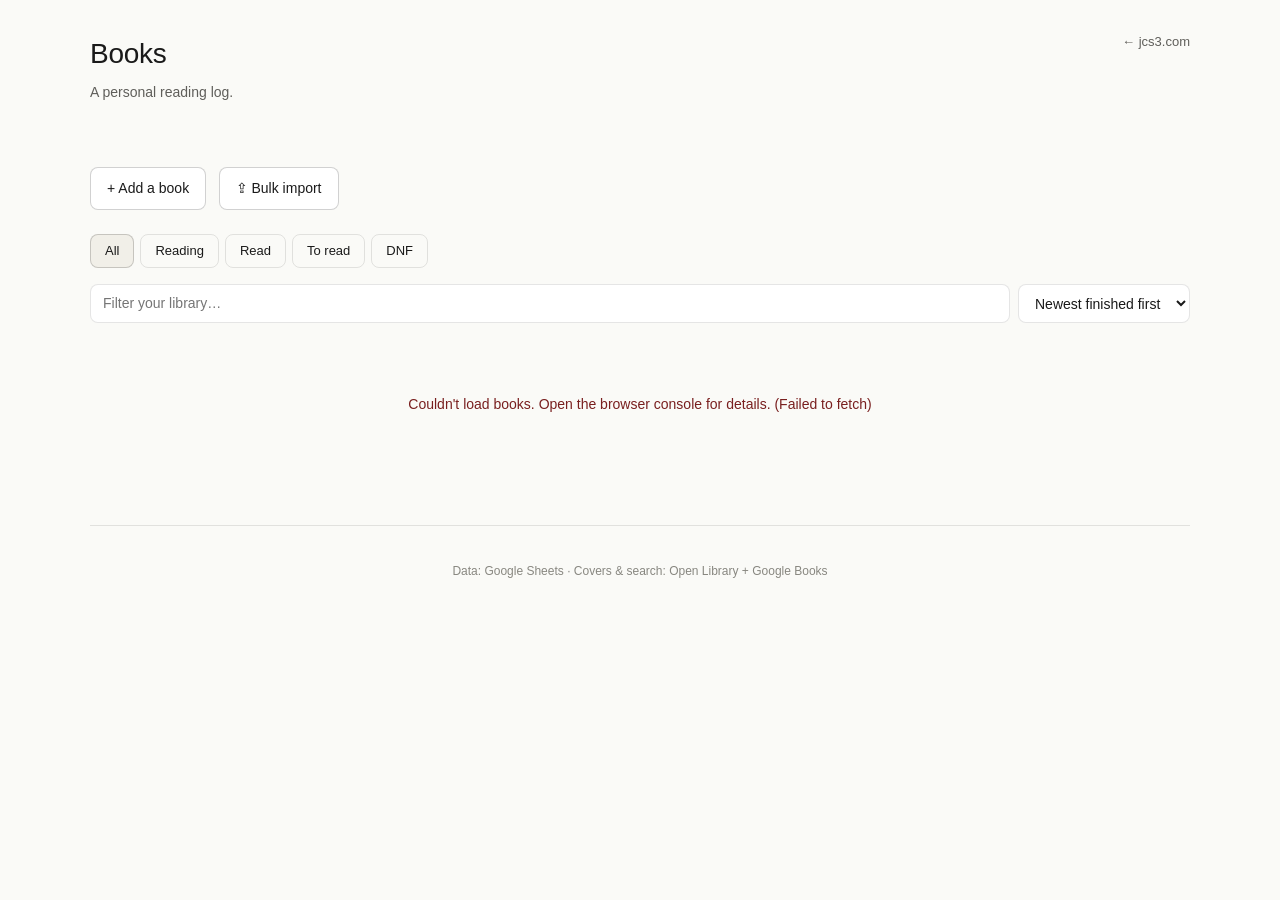
<file: index.html>
<!DOCTYPE html>
<html lang="en">
<head>
<meta charset="UTF-8" />
<meta name="viewport" content="width=device-width, initial-scale=1" />
<title>Books · jcs3</title>
<meta name="description" content="A personal reading log." />
<link rel="stylesheet" href="books.css" />
</head>
<body>

<header class="bt-header">
  <div>
    <h1>Books</h1>
    <p class="bt-sub">A personal reading log.</p>
  </div>
  <a href="/" class="bt-back" aria-label="Back to home">← jcs3.com</a>
</header>

<section class="bt-stats" id="bt-stats" aria-label="Reading stats"></section>

<!-- Add a book -->
<section class="bt-addbar">
  <button id="bt-add-toggle" class="bt-add-toggle">+ Add a book</button>
  <button id="bt-import-toggle" class="bt-add-toggle bt-import-toggle">⇪ Bulk import</button>

  <!-- Bulk import: paste CSV/TSV/Markdown or upload a file -->
  <div id="bt-import-panel" class="bt-add-panel bt-import-panel" hidden>
    <p class="bt-import-help">
      Paste a list (CSV, TSV, a Markdown table, or one book per line like
      <code>Title — Author</code> / <code>Title by Author</code>), or upload a
      <code>.csv</code> / <code>.md</code> / <code>.txt</code> / <code>.xlsx</code> file.
      Duplicates (matched on title + author) are flagged and skipped by default.
    </p>
    <textarea id="bt-import-text" class="bt-import-text" rows="6"
      placeholder="The Snow Leopard — Peter Matthiessen&#10;Dune by Frank Herbert&#10;title,author,status&#10;Neuromancer,William Gibson,read"></textarea>
    <div class="bt-import-controls">
      <label class="bt-btn-secondary bt-file-label">
        Choose file…
        <input type="file" id="bt-import-file" accept=".csv,.tsv,.md,.markdown,.txt,.xlsx" hidden />
      </label>
      <span id="bt-import-filename" class="bt-import-filename"></span>
      <span class="bt-import-spacer"></span>
      <button type="button" id="bt-import-preview" class="bt-btn-secondary">Preview</button>
      <button type="button" id="bt-import-cancel" class="bt-btn-secondary">Cancel</button>
    </div>
    <div id="bt-import-result" class="bt-import-result" hidden></div>
    <p id="bt-import-msg" class="bt-form-msg" hidden></p>
  </div>

  <div id="bt-add-panel" class="bt-add-panel" hidden>
    <div class="bt-search-wrap" id="bt-search-wrap">
      <input
        type="text"
        id="bt-book-search"
        class="bt-book-search"
        placeholder="Search title, author, or ISBN…"
        autocomplete="off"
        aria-label="Search for a book to add"
      />
      <div id="bt-search-results" class="bt-search-results" hidden></div>
    </div>

    <!-- Entry form (hidden until a book is picked or manual-add chosen) -->
    <form id="bt-entry-form" class="bt-entry-form" hidden>
      <div class="bt-form-cover">
        <div class="bt-cover" id="bt-form-cover-box"><span>No cover</span></div>
      </div>
      <div class="bt-form-fields">
        <p class="bt-form-mode" id="bt-form-mode" hidden></p>
        <label>Title<input type="text" name="title" required /></label>
        <label>Author<input type="text" name="author" /></label>
        <label>ISBN<input type="text" name="isbn" placeholder="ISBN-13 preferred" /></label>

        <div class="bt-form-row">
          <label>Status
            <select name="status">
              <option value="tbr">To read</option>
              <option value="reading">Reading</option>
              <option value="read">Read</option>
              <option value="dnf">DNF</option>
            </select>
          </label>
          <label>Rating
            <select name="rating">
              <option value="">—</option>
              <option value="1">★</option>
              <option value="2">★★</option>
              <option value="3">★★★</option>
              <option value="4">★★★★</option>
              <option value="5">★★★★★</option>
            </select>
          </label>
        </div>

        <div class="bt-form-row">
          <label>Started<input type="date" name="started" /></label>
          <label>Finished<input type="date" name="finished" /></label>
        </div>

        <label>Notes<textarea name="notes" rows="2"></textarea></label>
        <label>Cover URL (optional override)<input type="text" name="cover_override" placeholder="Used if no cover found" /></label>

        <div class="bt-form-row">
          <label>Year published<input type="text" name="year_pub" inputmode="numeric" placeholder="e.g. 1984" /></label>
          <label>Genre<input type="text" name="genre" placeholder="e.g. Travel / Adventure" /></label>
        </div>
        <label>Carousels<input type="text" name="carousel" placeholder="Comma-separated, e.g. Wanderlust #1, Frank Ocean Lost" /></label>

        <div class="bt-form-actions">
          <button type="button" id="bt-cancel" class="bt-btn-secondary">Cancel</button>
          <button type="submit" id="bt-save" class="bt-btn-primary">Save book</button>
        </div>
        <p id="bt-form-msg" class="bt-form-msg" hidden></p>
      </div>
    </form>
  </div>
</section>

<!-- Themed shelves (carousels). Orthogonal to the status filter below. -->
<section class="bt-shelves" id="bt-shelves" aria-label="Themed shelves" hidden></section>

<nav class="bt-tabs" id="bt-tabs" aria-label="Filter by status">
  <button class="bt-tab active" data-f="all">All</button>
  <button class="bt-tab" data-f="reading">Reading</button>
  <button class="bt-tab" data-f="read">Read</button>
  <button class="bt-tab" data-f="tbr">To read</button>
  <button class="bt-tab" data-f="dnf">DNF</button>
</nav>

<div class="bt-controls">
  <input type="search" id="bt-search" placeholder="Filter your library…" aria-label="Filter library" />
  <select id="bt-sort" aria-label="Sort books">
    <option value="date-desc">Newest finished first</option>
    <option value="date-asc">Oldest finished first</option>
    <option value="rating-desc">Highest rated</option>
    <option value="title">Title A–Z</option>
    <option value="author">Author A–Z</option>
  </select>
</div>

<main id="bt-grid" class="bt-grid" aria-live="polite">
  <p class="bt-loading">Loading books…</p>
</main>

<footer class="bt-footer">
  <p>Data: Google Sheets · Covers &amp; search: Open Library + Google Books</p>
</footer>

<script src="books.js"></script>
</body>
</html>
</file>
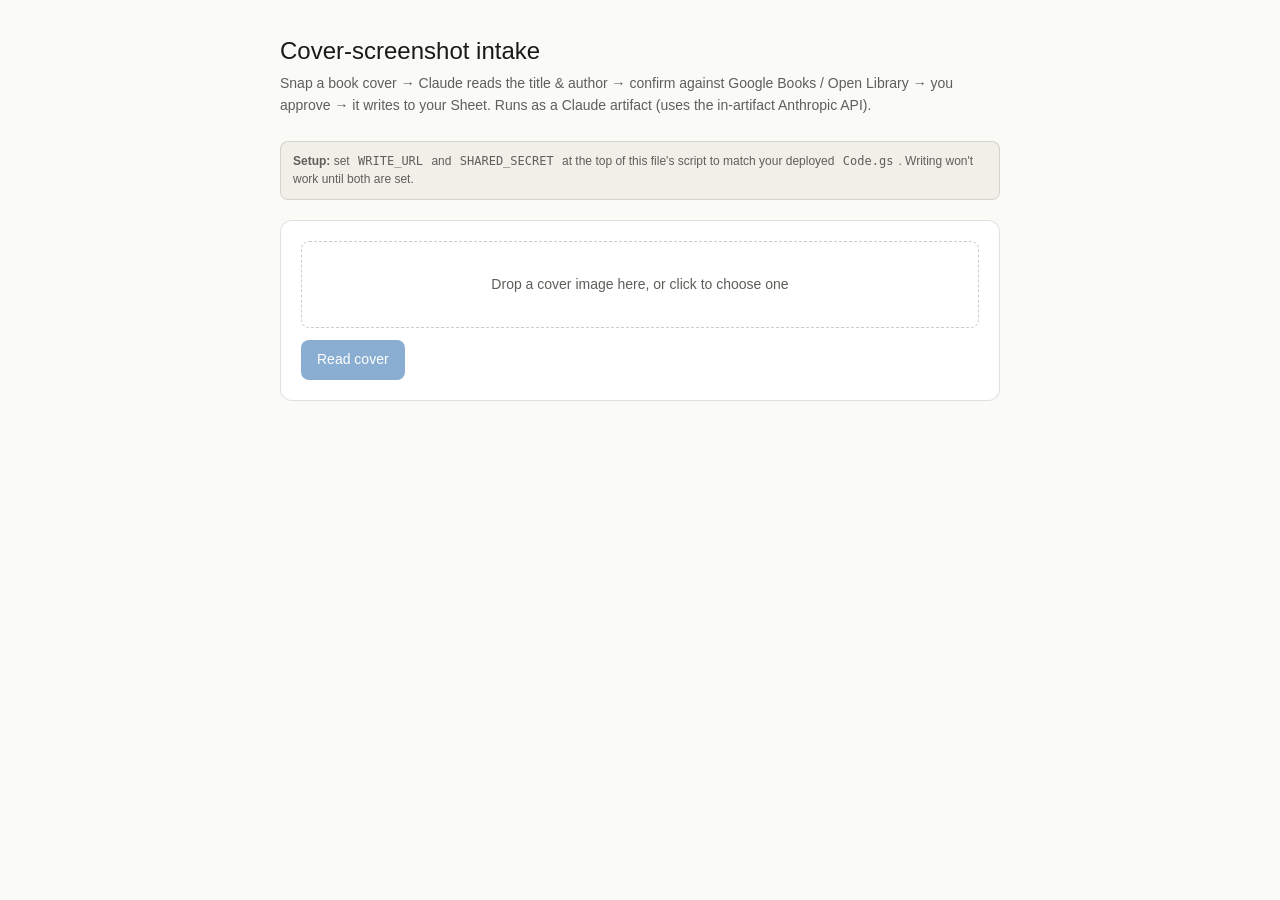
<file: tools/cover-vision.html>
<!DOCTYPE html>
<html lang="en">
<head>
<meta charset="UTF-8" />
<meta name="viewport" content="width=device-width, initial-scale=1" />
<title>Buche · Cover-screenshot intake</title>
<style>
  :root{
    --bg:#fafaf7; --surface:#fff; --surface2:#f1efe8; --text:#1a1a1a; --text2:#5f5e5a;
    --border:rgba(0,0,0,.12); --border2:rgba(0,0,0,.2); --accent:#185fa5; --danger:#791f1f;
    --read-bg:#E1F5EE; --read-fg:#085041; --r:8px;
  }
  @media (prefers-color-scheme: dark){
    :root{ --bg:#141413; --surface:#1c1c1b; --surface2:#262625; --text:#f5f4ee; --text2:#b4b2a9;
      --border:rgba(255,255,255,.12); --border2:rgba(255,255,255,.2); --accent:#85B7EB; }
  }
  *{ box-sizing:border-box; }
  body{ margin:0; font-family:-apple-system,BlinkMacSystemFont,"Segoe UI",Roboto,sans-serif;
    background:var(--bg); color:var(--text); line-height:1.55; padding:2rem 1.25rem 4rem;
    max-width:760px; margin:0 auto; }
  h1{ font-size:24px; font-weight:500; margin:0 0 4px; }
  .sub{ color:var(--text2); font-size:14px; margin:0 0 1.5rem; }
  .card{ background:var(--surface); border:.5px solid var(--border); border-radius:12px;
    padding:1.25rem; margin-bottom:1.25rem; }
  .drop{ border:1.5px dashed var(--border2); border-radius:var(--r); padding:2rem 1rem; text-align:center;
    color:var(--text2); font-size:14px; cursor:pointer; transition:border-color .15s, background .15s; }
  .drop.drag{ border-color:var(--accent); background:var(--surface2); }
  .drop img{ max-height:240px; max-width:100%; border-radius:6px; }
  input[type=file]{ display:none; }
  button{ font:inherit; font-size:14px; font-weight:500; padding:9px 16px; border-radius:var(--r);
    cursor:pointer; border:.5px solid var(--border2); background:var(--surface); color:var(--text); }
  button.primary{ background:var(--accent); color:#fff; border:none; }
  button:disabled{ opacity:.5; cursor:default; }
  .row{ display:flex; gap:8px; flex-wrap:wrap; align-items:center; margin-top:12px; }
  label{ display:flex; flex-direction:column; gap:3px; font-size:12px; color:var(--text2); }
  input[type=text], select{ font:inherit; font-size:14px; padding:7px 10px; border-radius:var(--r);
    border:.5px solid var(--border); background:var(--bg); color:var(--text); }
  .grid2{ display:grid; grid-template-columns:1fr 1fr; gap:10px; }
  .cand{ display:flex; gap:10px; align-items:center; width:100%; text-align:left; padding:8px;
    border:.5px solid var(--border); border-radius:var(--r); background:transparent; margin-bottom:6px; }
  .cand:hover{ background:var(--surface2); }
  .cand img{ width:34px; height:50px; object-fit:cover; border-radius:3px; flex-shrink:0; background:var(--surface2); }
  .cand .t{ font-size:14px; font-weight:500; }
  .cand .a{ font-size:12px; color:var(--text2); }
  .msg{ font-size:13px; margin-top:10px; }
  .msg.err{ color:var(--danger); }
  .muted{ color:var(--text2); font-size:13px; }
  code{ background:var(--surface2); padding:1px 5px; border-radius:4px; font-size:12px; }
  .hidden{ display:none; }
  .setup{ font-size:12px; color:var(--text2); border:.5px solid var(--border); border-radius:var(--r);
    padding:10px 12px; background:var(--surface2); margin-bottom:1.25rem; }
</style>
</head>
<body>
  <h1>Cover-screenshot intake</h1>
  <p class="sub">Snap a book cover → Claude reads the title &amp; author → confirm against Google Books / Open Library → you approve → it writes to your Sheet. Runs as a Claude artifact (uses the in-artifact Anthropic API).</p>

  <div class="setup">
    <strong>Setup:</strong> set <code>WRITE_URL</code> and <code>SHARED_SECRET</code> at the top of this file's script
    to match your deployed <code>Code.gs</code>. Writing won't work until both are set.
  </div>

  <div class="card">
    <div class="drop" id="drop">
      <span id="drop-label">Drop a cover image here, or click to choose one</span>
      <input type="file" id="file" accept="image/*" />
    </div>
    <div class="row">
      <button class="primary" id="read-btn" disabled>Read cover</button>
      <span id="read-msg" class="msg"></span>
    </div>
  </div>

  <div class="card hidden" id="confirm-card">
    <h3 style="margin:0 0 8px;font-size:15px;font-weight:500;">Confirm the match</h3>
    <p class="muted" id="detected"></p>
    <div id="candidates"></div>
    <button id="research-btn" style="margin-top:6px;">Re-search</button>
  </div>

  <div class="card hidden" id="form-card">
    <h3 style="margin:0 0 10px;font-size:15px;font-weight:500;">Review &amp; add</h3>
    <div style="display:flex;flex-direction:column;gap:10px;">
      <label>Title<input type="text" id="f-title" /></label>
      <label>Author<input type="text" id="f-author" /></label>
      <div class="grid2">
        <label>ISBN<input type="text" id="f-isbn" /></label>
        <label>Year<input type="text" id="f-year" /></label>
      </div>
      <div class="grid2">
        <label>Status
          <select id="f-status">
            <option value="tbr">To read</option><option value="reading">Reading</option>
            <option value="read">Read</option><option value="dnf">DNF</option>
          </select>
        </label>
        <label>Genre<input type="text" id="f-genre" /></label>
      </div>
      <label>Carousels (comma-separated)<input type="text" id="f-carousel" /></label>
    </div>
    <div class="row">
      <button class="primary" id="add-btn">Add to library</button>
      <button id="reset-btn">Start over</button>
      <span id="add-msg" class="msg"></span>
    </div>
  </div>

<script>
// ===== CONFIG — match your deployed Code.gs =====
const WRITE_URL = "PASTE_YOUR_APPS_SCRIPT_EXEC_URL_HERE";
const SHARED_SECRET = "CHANGE_ME_to_any_random_string_then_match_in_Code_gs";

let imageData = null, imageMime = null, detected = null;

const $ = id => document.getElementById(id);
function setupIncomplete(){ return WRITE_URL.startsWith("PASTE_") || SHARED_SECRET.startsWith("CHANGE_ME"); }

// ---- image intake ----
const drop = $("drop"), fileInput = $("file");
drop.addEventListener("click", () => fileInput.click());
drop.addEventListener("dragover", e => { e.preventDefault(); drop.classList.add("drag"); });
drop.addEventListener("dragleave", () => drop.classList.remove("drag"));
drop.addEventListener("drop", e => {
  e.preventDefault(); drop.classList.remove("drag");
  if (e.dataTransfer.files[0]) loadImage(e.dataTransfer.files[0]);
});
fileInput.addEventListener("change", e => { if (e.target.files[0]) loadImage(e.target.files[0]); });

function loadImage(file){
  if (!file.type.startsWith("image/")) { setMsg("read-msg", "That's not an image.", true); return; }
  imageMime = file.type;
  const reader = new FileReader();
  reader.onload = () => {
    imageData = reader.result.split(",")[1];
    $("drop-label").innerHTML = "";
    drop.innerHTML = `<img src="${reader.result}" alt="cover preview" />`;
    $("read-btn").disabled = false;
    setMsg("read-msg", "");
  };
  reader.readAsDataURL(file);
}

// ---- vision: read title/author off the cover ----
$("read-btn").addEventListener("click", readCover);
async function readCover(){
  if (!imageData) return;
  $("read-btn").disabled = true;
  setMsg("read-msg", "Reading cover…");
  try{
    const res = await fetch("https://api.anthropic.com/v1/messages", {
      method: "POST",
      headers: { "Content-Type": "application/json" },
      body: JSON.stringify({
        model: "claude-sonnet-4-6",
        max_tokens: 1000,
        messages: [{
          role: "user",
          content: [
            { type: "image", source: { type: "base64", media_type: imageMime, data: imageData } },
            { type: "text", text: "This is a book cover. Return ONLY a JSON object with keys \"title\" and \"author\" (strings). No markdown, no prose. If a field is unreadable, use an empty string." }
          ]
        }]
      })
    });
    const data = await res.json();
    const text = (data.content || []).filter(b => b.type === "text").map(b => b.text).join("").trim();
    const clean = text.replace(/```json|```/g, "").trim();
    detected = JSON.parse(clean);
    if (!detected.title) throw new Error("No title detected");
    setMsg("read-msg", "");
    $("detected").textContent = `Detected: “${detected.title}” — ${detected.author || "unknown"}`;
    $("confirm-card").classList.remove("hidden");
    await runConfirm();
  }catch(err){
    setMsg("read-msg", "Couldn't read the cover: " + err.message, true);
    $("read-btn").disabled = false;
  }
}

// ---- confirm against Google Books + Open Library ----
$("research-btn").addEventListener("click", runConfirm);
async function runConfirm(){
  const q = (detected.title + " " + (detected.author || "")).trim();
  $("candidates").innerHTML = `<p class="muted">Searching…</p>`;
  let cands = [];
  try{
    const [g, o] = await Promise.allSettled([searchGoogle(q), searchOpenLib(q)]);
    if (g.status === "fulfilled") cands = cands.concat(g.value);
    if (o.status === "fulfilled") cands = cands.concat(o.value);
  }catch(e){ /* ignore */ }
  cands = cands.slice(0, 6);
  renderCandidates(cands);
}
async function searchGoogle(q){
  const r = await fetch("https://www.googleapis.com/books/v1/volumes?q=" + encodeURIComponent(q) + "&maxResults=5");
  const d = await r.json();
  return (d.items || []).map(it => {
    const v = it.volumeInfo || {}, ids = v.industryIdentifiers || [];
    const i13 = ids.find(x => x.type === "ISBN_13"), i10 = ids.find(x => x.type === "ISBN_10");
    return { title: v.title || "", author: (v.authors || []).join(", "), isbn: (i13 || i10 || {}).identifier || "",
      year: (v.publishedDate || "").slice(0,4), cover: v.imageLinks ? v.imageLinks.thumbnail.replace(/^http:/,"https:") : "" };
  }).filter(b => b.title);
}
async function searchOpenLib(q){
  const r = await fetch("https://openlibrary.org/search.json?q=" + encodeURIComponent(q) + "&limit=5&fields=title,author_name,isbn,first_publish_year,cover_i");
  const d = await r.json();
  return (d.docs || []).map(x => ({ title: x.title || "", author: (x.author_name || []).join(", "),
    isbn: (x.isbn || [])[0] || "", year: x.first_publish_year ? String(x.first_publish_year) : "",
    cover: x.cover_i ? `https://covers.openlibrary.org/b/id/${x.cover_i}-S.jpg` : "" })).filter(b => b.title);
}
function renderCandidates(cands){
  const box = $("candidates");
  if (!cands.length){ box.innerHTML = `<p class="muted">No matches. You can still add it manually below.</p>`; pickCandidate(detected); return; }
  box.innerHTML = "";
  cands.forEach(c => {
    const b = document.createElement("button");
    b.className = "cand";
    b.innerHTML = `${c.cover ? `<img src="${c.cover}" alt=""/>` : `<span class="img"></span>`}
      <span><span class="t">${esc(c.title)}</span><br/><span class="a">${esc(c.author || "Unknown")}${c.year ? " · " + c.year : ""}${c.isbn ? " · " + c.isbn : ""}</span></span>`;
    b.addEventListener("click", () => pickCandidate(c));
    box.appendChild(b);
  });
}

// ---- review form ----
function pickCandidate(c){
  $("f-title").value = c.title || detected.title || "";
  $("f-author").value = c.author || detected.author || "";
  $("f-isbn").value = (c.isbn || "").replace(/[^0-9Xx]/g, "");
  $("f-year").value = c.year || "";
  $("f-status").value = "tbr";
  $("f-genre").value = "";
  $("f-carousel").value = "";
  $("form-card").classList.remove("hidden");
  $("form-card").scrollIntoView({ behavior: "smooth", block: "start" });
}

// ---- write ----
$("add-btn").addEventListener("click", addBook);
async function addBook(){
  if (setupIncomplete()){ setMsg("add-msg", "Set WRITE_URL and SHARED_SECRET first.", true); return; }
  if (!$("f-title").value.trim()){ setMsg("add-msg", "Title required.", true); return; }
  const book = {
    title: $("f-title").value.trim(), author: $("f-author").value.trim(),
    isbn: $("f-isbn").value.replace(/[^0-9Xx]/g, ""), status: $("f-status").value,
    rating: "", started: "", finished: "", notes: "", cover_override: "",
    year_pub: $("f-year").value.trim(), genre: $("f-genre").value.trim(), carousel: $("f-carousel").value.trim()
  };
  $("add-btn").disabled = true;
  setMsg("add-msg", "Adding…");
  try{
    const res = await fetch(WRITE_URL, {
      method: "POST", headers: { "Content-Type": "text/plain;charset=utf-8" },
      body: JSON.stringify({ secret: SHARED_SECRET, action: "add", book })
    });
    const data = await res.json();
    if (!data.ok) throw new Error(data.error || "Unknown error");
    setMsg("add-msg", "Added as " + (data.id || "ok") + ". ✓");
  }catch(err){
    setMsg("add-msg", "Failed: " + err.message, true);
  }finally{
    $("add-btn").disabled = false;
  }
}

$("reset-btn").addEventListener("click", () => location.reload());

function setMsg(id, t, err){ const e = $(id); e.textContent = t; e.className = "msg" + (err ? " err" : ""); }
function esc(s){ return String(s).replace(/[&<>"']/g, m => ({ "&":"&amp;","<":"&lt;",">":"&gt;",'"':"&quot;","'":"&#39;" }[m])); }
</script>
</body>
</html>
</file>
<file: books.css>
/* Books page — jcs3.com
   ----------------------
   Self-contained. Drop this on the page alongside index.html and books.js.
   If your site has a global stylesheet, this only adds the .bt-* classes.
*/

:root {
  --bt-bg: #fafaf7;
  --bt-surface: #ffffff;
  --bt-surface-2: #f1efe8;
  --bt-text: #1a1a1a;
  --bt-text-2: #5f5e5a;
  --bt-text-3: #888780;
  --bt-border: rgba(0, 0, 0, 0.10);
  --bt-border-2: rgba(0, 0, 0, 0.18);
  --bt-accent: #185fa5;
  --bt-reading-bg: #E6F1FB; --bt-reading-fg: #0C447C;
  --bt-read-bg:    #E1F5EE; --bt-read-fg:    #085041;
  --bt-tbr-bg:     #F1EFE8; --bt-tbr-fg:     #444441;
  --bt-dnf-bg:     #FCEBEB; --bt-dnf-fg:     #791F1F;
  --bt-radius: 8px;
  --bt-radius-lg: 12px;
}

@media (prefers-color-scheme: dark) {
  :root {
    --bt-bg: #141413;
    --bt-surface: #1c1c1b;
    --bt-surface-2: #26262521;
    --bt-text: #f5f4ee;
    --bt-text-2: #b4b2a9;
    --bt-text-3: #888780;
    --bt-border: rgba(255, 255, 255, 0.10);
    --bt-border-2: rgba(255, 255, 255, 0.18);
    --bt-accent: #85B7EB;
  }
}

body {
  margin: 0;
  font-family: -apple-system, BlinkMacSystemFont, "Segoe UI", Roboto, "Helvetica Neue", Arial, sans-serif;
  background: var(--bt-bg);
  color: var(--bt-text);
  line-height: 1.6;
  -webkit-font-smoothing: antialiased;
  padding: 2rem 1.25rem 4rem;
  max-width: 1100px;
  margin-left: auto;
  margin-right: auto;
}

.bt-header {
  display: flex;
  justify-content: space-between;
  align-items: flex-start;
  gap: 1rem;
  margin-bottom: 2rem;
  flex-wrap: wrap;
}
.bt-header h1 {
  margin: 0;
  font-size: 28px;
  font-weight: 500;
  letter-spacing: -0.01em;
}
.bt-sub {
  margin: 4px 0 0;
  color: var(--bt-text-2);
  font-size: 14px;
}
.bt-back {
  color: var(--bt-text-2);
  text-decoration: none;
  font-size: 13px;
}
.bt-back:hover { color: var(--bt-text); }

/* Stats */
.bt-stats {
  display: grid;
  grid-template-columns: repeat(4, 1fr);
  gap: 10px;
  margin-bottom: 2rem;
}
@media (max-width: 540px) {
  .bt-stats { grid-template-columns: repeat(2, 1fr); }
}
.bt-stat {
  background: var(--bt-surface-2);
  border-radius: var(--bt-radius);
  padding: 0.85rem 1rem;
}
.bt-stat-label {
  font-size: 11px;
  color: var(--bt-text-2);
  text-transform: uppercase;
  letter-spacing: 0.04em;
}
.bt-stat-val {
  font-size: 24px;
  font-weight: 500;
  margin-top: 2px;
}

/* Tabs */
.bt-tabs {
  display: flex;
  gap: 6px;
  margin-bottom: 1rem;
  flex-wrap: wrap;
}
.bt-tab {
  font: inherit;
  font-size: 13px;
  padding: 6px 14px;
  border-radius: var(--bt-radius);
  border: 0.5px solid var(--bt-border);
  background: transparent;
  color: var(--bt-text);
  cursor: pointer;
  transition: background 0.12s, border 0.12s;
}
.bt-tab:hover { background: var(--bt-surface-2); }
.bt-tab.active {
  background: var(--bt-surface-2);
  border-color: var(--bt-border-2);
  font-weight: 500;
}

/* Controls */
.bt-controls {
  display: flex;
  gap: 8px;
  margin-bottom: 1.5rem;
  flex-wrap: wrap;
}
.bt-controls input,
.bt-controls select {
  font: inherit;
  font-size: 14px;
  padding: 7px 12px;
  border-radius: var(--bt-radius);
  border: 0.5px solid var(--bt-border);
  background: var(--bt-surface);
  color: var(--bt-text);
}
.bt-controls input { flex: 1; min-width: 200px; }

/* Grid */
.bt-grid {
  display: grid;
  grid-template-columns: repeat(auto-fill, minmax(160px, 1fr));
  gap: 18px;
}
.bt-card {
  background: var(--bt-surface);
  border: 0.5px solid var(--bt-border);
  border-radius: var(--bt-radius-lg);
  padding: 12px;
  display: flex;
  flex-direction: column;
  transition: transform 0.15s, border-color 0.15s;
}
.bt-card:hover {
  border-color: var(--bt-border-2);
  transform: translateY(-2px);
}
.bt-cover {
  width: 100%;
  aspect-ratio: 2 / 3;
  background: var(--bt-surface-2);
  border-radius: var(--bt-radius);
  margin-bottom: 10px;
  display: flex;
  align-items: center;
  justify-content: center;
  font-size: 11px;
  color: var(--bt-text-3);
  overflow: hidden;
  text-align: center;
  padding: 4px;
  box-sizing: border-box;
}
.bt-cover img {
  width: 100%;
  height: 100%;
  object-fit: cover;
  display: block;
}
.bt-bk-title {
  font-size: 14px;
  font-weight: 500;
  line-height: 1.3;
  margin: 0 0 2px;
}
.bt-bk-author {
  font-size: 12px;
  color: var(--bt-text-2);
  margin: 0 0 8px;
}
.bt-row {
  display: flex;
  justify-content: space-between;
  align-items: center;
  margin-top: auto;
  gap: 6px;
}
.bt-pill {
  font-size: 10px;
  padding: 2px 8px;
  border-radius: 999px;
  font-weight: 500;
  letter-spacing: 0.02em;
  white-space: nowrap;
}
.bt-pill.reading { background: var(--bt-reading-bg); color: var(--bt-reading-fg); }
.bt-pill.read    { background: var(--bt-read-bg);    color: var(--bt-read-fg); }
.bt-pill.tbr     { background: var(--bt-tbr-bg);     color: var(--bt-tbr-fg); }
.bt-pill.dnf     { background: var(--bt-dnf-bg);     color: var(--bt-dnf-fg); }

.bt-rating {
  font-size: 12px;
  color: var(--bt-text-2);
  letter-spacing: 0.05em;
}

/* "Find at DCPL" Libby deep-link. Shared by grid cards (.bt-card, rendered
   after .bt-row) and shelf cards (.bt-shelf-card, rendered after .bt-pill).
   Both are flex columns whose preceding element carries margin-top:auto, so
   the link clusters at the card bottom. align-self:flex-start keeps the click
   target to the text width; --bt-accent has light + dark values already. */
.bt-libby {
  align-self: flex-start;
  margin-top: 8px;
  font-size: 11px;
  font-weight: 500;
  color: var(--bt-accent);
  text-decoration: none;
  white-space: nowrap;
}
.bt-libby:hover { text-decoration: underline; }

.bt-loading, .bt-empty, .bt-error {
  grid-column: 1 / -1;
  text-align: center;
  color: var(--bt-text-2);
  padding: 2rem 1rem;
  font-size: 14px;
}
.bt-error { color: var(--bt-dnf-fg); }

.bt-footer {
  margin-top: 4rem;
  padding-top: 1.5rem;
  border-top: 0.5px solid var(--bt-border);
  color: var(--bt-text-3);
  font-size: 12px;
  text-align: center;
}
.bt-footer a { color: var(--bt-text-2); }

/* Card click detail (optional modal-ish expansion using <details>) */
.bt-card-link {
  text-decoration: none;
  color: inherit;
  cursor: pointer;
}

/* ============================================================
   Add-a-book: search bar, results dropdown, entry form
   ============================================================ */
.bt-addbar { margin-bottom: 1.5rem; }

.bt-add-toggle {
  font: inherit;
  font-size: 14px;
  font-weight: 500;
  padding: 9px 16px;
  border-radius: var(--bt-radius);
  border: 0.5px solid var(--bt-border-2);
  background: var(--bt-surface);
  color: var(--bt-text);
  cursor: pointer;
}
.bt-add-toggle:hover { background: var(--bt-surface-2); }

.bt-add-panel {
  margin-top: 1rem;
  padding: 1.25rem;
  border: 0.5px solid var(--bt-border);
  border-radius: var(--bt-radius-lg);
  background: var(--bt-surface);
}

.bt-search-wrap { position: relative; }
.bt-book-search {
  font: inherit;
  font-size: 15px;
  width: 100%;
  box-sizing: border-box;
  padding: 10px 14px;
  border-radius: var(--bt-radius);
  border: 0.5px solid var(--bt-border-2);
  background: var(--bt-bg);
  color: var(--bt-text);
}

.bt-search-results {
  position: absolute;
  top: calc(100% + 4px);
  left: 0; right: 0;
  z-index: 20;
  background: var(--bt-surface);
  border: 0.5px solid var(--bt-border-2);
  border-radius: var(--bt-radius);
  box-shadow: 0 8px 24px rgba(0,0,0,0.12);
  overflow: hidden;
  max-height: 360px;
  overflow-y: auto;
}
.bt-result {
  display: flex;
  align-items: center;
  gap: 10px;
  width: 100%;
  text-align: left;
  padding: 8px 12px;
  border: none;
  border-bottom: 0.5px solid var(--bt-border);
  background: transparent;
  color: var(--bt-text);
  cursor: pointer;
  font: inherit;
}
.bt-result:hover { background: var(--bt-surface-2); }
.bt-result:last-child { border-bottom: none; }
.bt-result-cover {
  width: 32px; height: 48px; flex-shrink: 0;
  background: var(--bt-surface-2);
  border-radius: 3px; overflow: hidden;
  display: flex; align-items: center; justify-content: center;
}
.bt-result-cover img { width: 100%; height: 100%; object-fit: cover; }
.bt-result-text { display: flex; flex-direction: column; min-width: 0; }
.bt-result-title { font-size: 14px; font-weight: 500; line-height: 1.3; }
.bt-result-author { font-size: 12px; color: var(--bt-text-2); }
.bt-result-manual { color: var(--bt-accent); font-weight: 500; font-size: 13px; }
.bt-result-msg { padding: 12px; color: var(--bt-text-2); font-size: 13px; }

/* Entry form */
.bt-entry-form {
  display: flex;
  gap: 1.25rem;
  margin-top: 1.25rem;
  padding-top: 1.25rem;
  border-top: 0.5px solid var(--bt-border);
}
.bt-form-cover { flex-shrink: 0; width: 110px; }
.bt-form-cover .bt-cover { margin-bottom: 0; }
.bt-form-fields { flex: 1; display: flex; flex-direction: column; gap: 10px; min-width: 0; }
.bt-form-fields label {
  display: flex; flex-direction: column; gap: 3px;
  font-size: 12px; color: var(--bt-text-2);
}
.bt-form-fields input,
.bt-form-fields select,
.bt-form-fields textarea {
  font: inherit; font-size: 14px;
  padding: 7px 10px;
  border-radius: var(--bt-radius);
  border: 0.5px solid var(--bt-border);
  background: var(--bt-bg);
  color: var(--bt-text);
}
.bt-form-fields textarea { resize: vertical; }
.bt-form-row { display: flex; gap: 10px; }
.bt-form-row label { flex: 1; }
.bt-form-actions { display: flex; gap: 8px; justify-content: flex-end; margin-top: 4px; }
.bt-btn-primary, .bt-btn-secondary {
  font: inherit; font-size: 14px; font-weight: 500;
  padding: 8px 18px; border-radius: var(--bt-radius); cursor: pointer;
}
.bt-btn-primary { background: var(--bt-accent); color: #fff; border: none; }
.bt-btn-primary:disabled { opacity: 0.5; cursor: default; }
.bt-btn-secondary { background: transparent; color: var(--bt-text); border: 0.5px solid var(--bt-border-2); }
.bt-form-msg { font-size: 13px; margin: 4px 0 0; color: var(--bt-text-2); }
.bt-form-msg-error { color: var(--bt-dnf-fg); }

@media (max-width: 540px) {
  .bt-entry-form { flex-direction: column; }
  .bt-form-cover { width: 90px; }
  .bt-form-row { flex-direction: column; }
}

/* ============================================================
   Themed shelves (carousels) — horizontal scrollers
   First-class, orthogonal to the status grid. Reuses --bt-* tokens
   and the .bt-cover / .bt-pill language from the main grid.
   ============================================================ */
.bt-shelves { margin-bottom: 2.25rem; }

.bt-shelf { margin-bottom: 1.75rem; }
.bt-shelf:last-child { margin-bottom: 0; }

.bt-shelf-head {
  display: flex;
  align-items: baseline;
  gap: 10px;
  margin-bottom: 0.7rem;
}
.bt-shelf-title {
  margin: 0;
  font-size: 16px;
  font-weight: 500;
  letter-spacing: -0.01em;
}
.bt-shelf-count {
  font-size: 12px;
  color: var(--bt-text-3);
  white-space: nowrap;
}

.bt-shelf-scroller-wrap { position: relative; }

.bt-shelf-scroller {
  display: flex;
  gap: 14px;
  overflow-x: auto;
  overflow-y: hidden;
  padding: 2px 2px 8px;          /* room for focus ring + scrollbar */
  scroll-snap-type: x proximity;
  scrollbar-width: thin;
  scrollbar-color: var(--bt-border-2) transparent;
  -webkit-overflow-scrolling: touch;
}
.bt-shelf-scroller::-webkit-scrollbar { height: 6px; }
.bt-shelf-scroller::-webkit-scrollbar-track { background: transparent; }
.bt-shelf-scroller::-webkit-scrollbar-thumb {
  background: var(--bt-border-2);
  border-radius: 999px;
}
.bt-shelf-scroller:focus-visible {
  outline: 2px solid var(--bt-accent);
  outline-offset: 2px;
  border-radius: var(--bt-radius);
}

.bt-shelf-card {
  flex: 0 0 auto;
  width: 116px;
  scroll-snap-align: start;
  display: flex;
  flex-direction: column;
}
.bt-shelf-card .bt-cover { margin-bottom: 8px; }

.bt-shelf-bk-title {
  font-size: 12.5px;
  font-weight: 500;
  line-height: 1.3;
  margin: 0 0 2px;
  /* clamp to two lines so cards stay aligned */
  display: -webkit-box;
  -webkit-line-clamp: 2;
  -webkit-box-orient: vertical;
  overflow: hidden;
}
.bt-shelf-bk-author {
  font-size: 11px;
  color: var(--bt-text-2);
  margin: 0 0 8px;
  white-space: nowrap;
  overflow: hidden;
  text-overflow: ellipsis;
}
.bt-shelf-card .bt-pill {
  margin-top: auto;
  align-self: flex-start;
}

@media (max-width: 540px) {
  .bt-shelf-card { width: 104px; }
  .bt-shelf-scroller { gap: 12px; }
}

/* ============================================================
   Edit / delete affordances on grid cards + write feedback
   ============================================================ */
.bt-card { position: relative; }

.bt-card-actions {
  position: absolute;
  top: 8px;
  right: 8px;
  display: flex;
  gap: 4px;
  opacity: 0;
  transition: opacity 0.12s ease;
  z-index: 2;
}
/* Reveal on hover/focus where hover exists; always show on touch. */
.bt-card:hover .bt-card-actions,
.bt-card:focus-within .bt-card-actions { opacity: 1; }
@media (hover: none) { .bt-card-actions { opacity: 0.9; } }
@media (prefers-reduced-motion: reduce) { .bt-card-actions { transition: none; } }

.bt-icon-btn {
  display: inline-flex;
  align-items: center;
  justify-content: center;
  width: 28px;
  height: 28px;
  padding: 0;
  border-radius: 7px;
  border: 0.5px solid var(--bt-border-2);
  background: var(--bt-surface);
  color: var(--bt-text-2);
  cursor: pointer;
  box-shadow: 0 1px 3px rgba(0, 0, 0, 0.12);
  transition: color 0.12s, background 0.12s, border-color 0.12s;
}
.bt-icon-btn:hover { color: var(--bt-text); background: var(--bt-surface-2); }
.bt-icon-btn.bt-delete:hover { color: var(--bt-dnf-fg); border-color: var(--bt-dnf-fg); }
.bt-icon-btn:focus-visible {
  outline: 2px solid var(--bt-accent);
  outline-offset: 2px;
}

/* Edit-mode banner in the form */
.bt-form-mode {
  margin: 0 0 2px;
  font-size: 12px;
  font-weight: 500;
  color: var(--bt-accent);
}

/* Toast */
.bt-toast {
  position: fixed;
  left: 50%;
  bottom: 24px;
  transform: translateX(-50%) translateY(8px);
  background: var(--bt-text);
  color: var(--bt-bg);
  padding: 10px 16px;
  border-radius: var(--bt-radius);
  font-size: 13px;
  font-weight: 500;
  box-shadow: 0 8px 24px rgba(0, 0, 0, 0.18);
  opacity: 0;
  pointer-events: none;
  transition: opacity 0.15s ease, transform 0.15s ease;
  z-index: 60;
}
.bt-toast.show { opacity: 1; transform: translateX(-50%) translateY(0); }
.bt-toast.error { background: var(--bt-dnf-fg); color: #fff; }
@media (prefers-reduced-motion: reduce) {
  .bt-toast { transition: opacity 0.15s ease; transform: translateX(-50%); }
  .bt-toast.show { transform: translateX(-50%); }
}

/* ============================================================
   Bulk import panel (Phase 4)
   ============================================================ */
.bt-import-toggle { margin-left: 8px; }

.bt-import-panel { margin-top: 1rem; }
.bt-import-help {
  margin: 0 0 0.75rem;
  font-size: 13px;
  color: var(--bt-text-2);
  line-height: 1.5;
}
.bt-import-help code {
  font-size: 12px;
  background: var(--bt-surface-2);
  padding: 1px 5px;
  border-radius: 4px;
}
.bt-import-text {
  font: inherit;
  font-size: 13px;
  width: 100%;
  box-sizing: border-box;
  padding: 10px 12px;
  border-radius: var(--bt-radius);
  border: 0.5px solid var(--bt-border-2);
  background: var(--bt-bg);
  color: var(--bt-text);
  resize: vertical;
  font-family: ui-monospace, SFMono-Regular, Menlo, Consolas, monospace;
}
.bt-import-controls {
  display: flex;
  align-items: center;
  gap: 8px;
  margin-top: 10px;
  flex-wrap: wrap;
}
.bt-import-spacer { flex: 1; }
.bt-file-label { cursor: pointer; display: inline-flex; align-items: center; }
.bt-import-filename { font-size: 12px; color: var(--bt-text-2); }

.bt-import-result { margin-top: 1rem; }
.bt-import-summary { font-size: 13px; color: var(--bt-text-2); margin: 0 0 0.5rem; }
.bt-import-table-wrap {
  max-height: 320px;
  overflow-y: auto;
  border: 0.5px solid var(--bt-border);
  border-radius: var(--bt-radius);
}
.bt-import-table {
  width: 100%;
  border-collapse: collapse;
  font-size: 13px;
}
.bt-import-table th,
.bt-import-table td {
  text-align: left;
  padding: 7px 10px;
  border-bottom: 0.5px solid var(--bt-border);
}
.bt-import-table thead th {
  position: sticky;
  top: 0;
  background: var(--bt-surface-2);
  font-weight: 500;
  font-size: 12px;
}
.bt-import-table tbody tr:last-child td { border-bottom: none; }
.bt-new-badge, .bt-dup-badge {
  font-size: 10px;
  padding: 2px 8px;
  border-radius: 999px;
  font-weight: 500;
  white-space: nowrap;
}
.bt-new-badge { background: var(--bt-read-bg); color: var(--bt-read-fg); }
.bt-dup-badge { background: var(--bt-tbr-bg); color: var(--bt-tbr-fg); }
</file>
